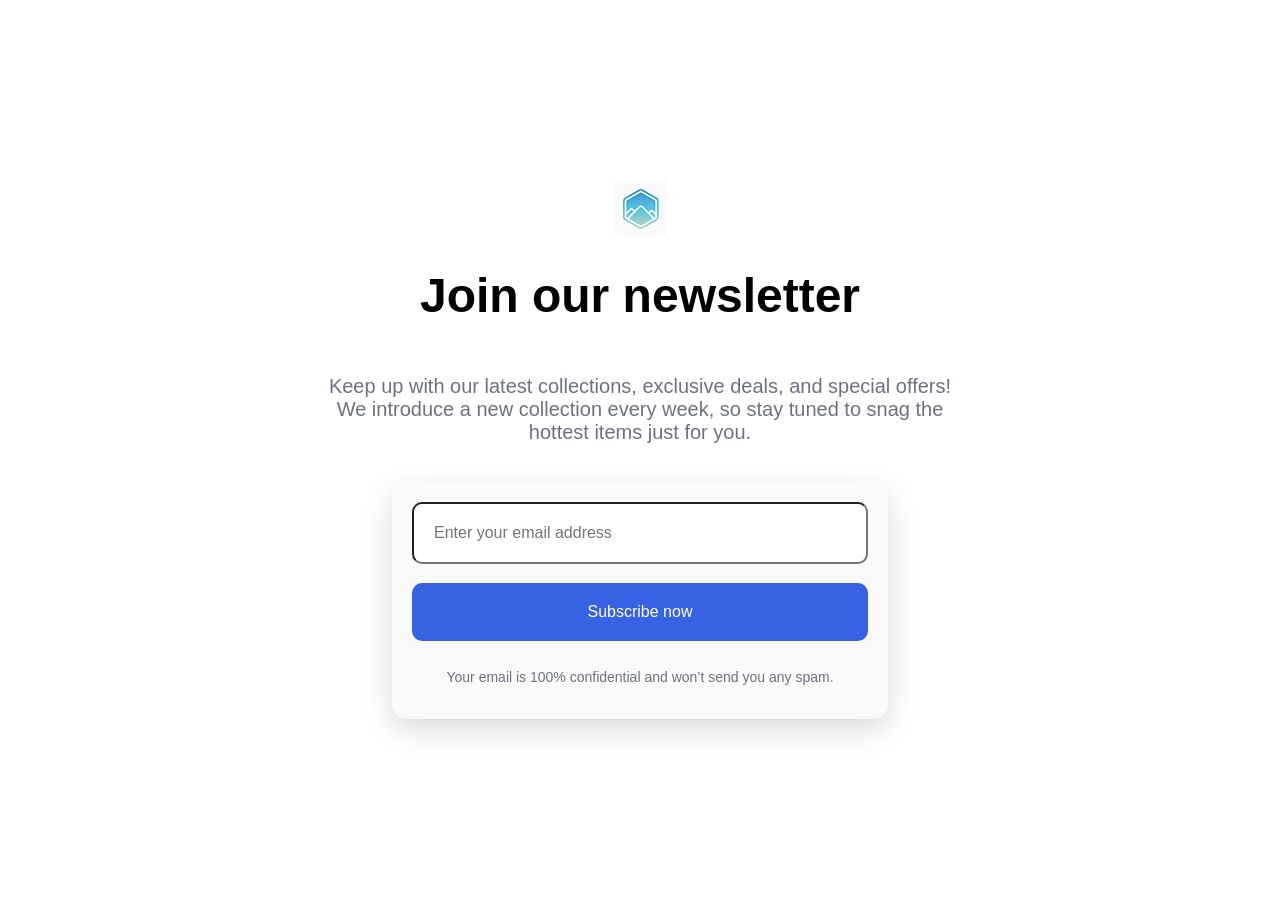
<file: index.html>
<html>
    <head>
        <meta charset="UTF-8" />
        <title>Join Our Newsletter</title>
        <link rel="stylesheet" href="estilo.css"/>
    </head>
    <body>
        <div id="Contenedor_general">
            <img src="Logo.png" id="imagen"/>
            <h1>Join our newsletter</h1>
            <p id="p1">Keep up with our latest collections, exclusive deals, and special offers! We introduce a new collection every week, so stay tuned to snag the hottest items just for you.</p>
            <br>
            <div id="Contenedor_Input">
                <input type="text" id="textBox" placeholder="Enter your email address">
                <br>
                <input type="button" id="Button" value="Subscribe now">
                <br>
                <p id="p2">Your email is 100% confidential and won’t send you any spam.</p>
            </div>
        </div>
    </body>
</html>
</file>
<file: estilo.css>
html, body {
    height: 100%; 
    margin: 0;    
    display: flex;
    justify-content: center; 
    align-items: center;     
    background-color: #FFFFFF;
}

#Contenedor_general {
    display: flex;
    flex-direction: column;
    align-items: center;
}

#imagen {
    max-width: 100px; 
}

#Contenedor_Input {
    display: flex;
    flex-direction: column;
    justify-content: center;
    align-items: center; 
    box-shadow: 0px 10px 30px rgba(0, 0, 0, 0.15);
    min-height: 152px;
    width: 456px;
    border-radius: 15px;
    background-color: #FAFAF9;
    padding: 20px;
}

h1 {
    font-family: Poppins, sans-serif;
    font-size: 3rem;
    text-align: center;
}

#p1 {
    font-family: Poppins, sans-serif;
    font-size: 1.25rem;
    color: #6C727F;
    text-align: center;
    max-width: 636px; 
}

#textBox {
    font-family: Poppins, sans-serif;
    font-size: 1rem;
    width: 100%; 
    margin-bottom: 0.5px; 
    padding: 20px 20px;
    border-radius: 10px;
}

#Button {
    font-family: Poppins, sans-serif;
    font-size: 1rem;
    color: #fff;
    background-color: #3662E3;
    width: 100%;
    border: none;
    padding: 20px 20px;
    border-radius: 10px;
    cursor: pointer;
}

#p2 {
    font-family: Poppins, sans-serif;
    font-size: 0.875rem;
    color: #6C727F;
    text-align: center;
    margin-top: 10px; 
}
</file>
